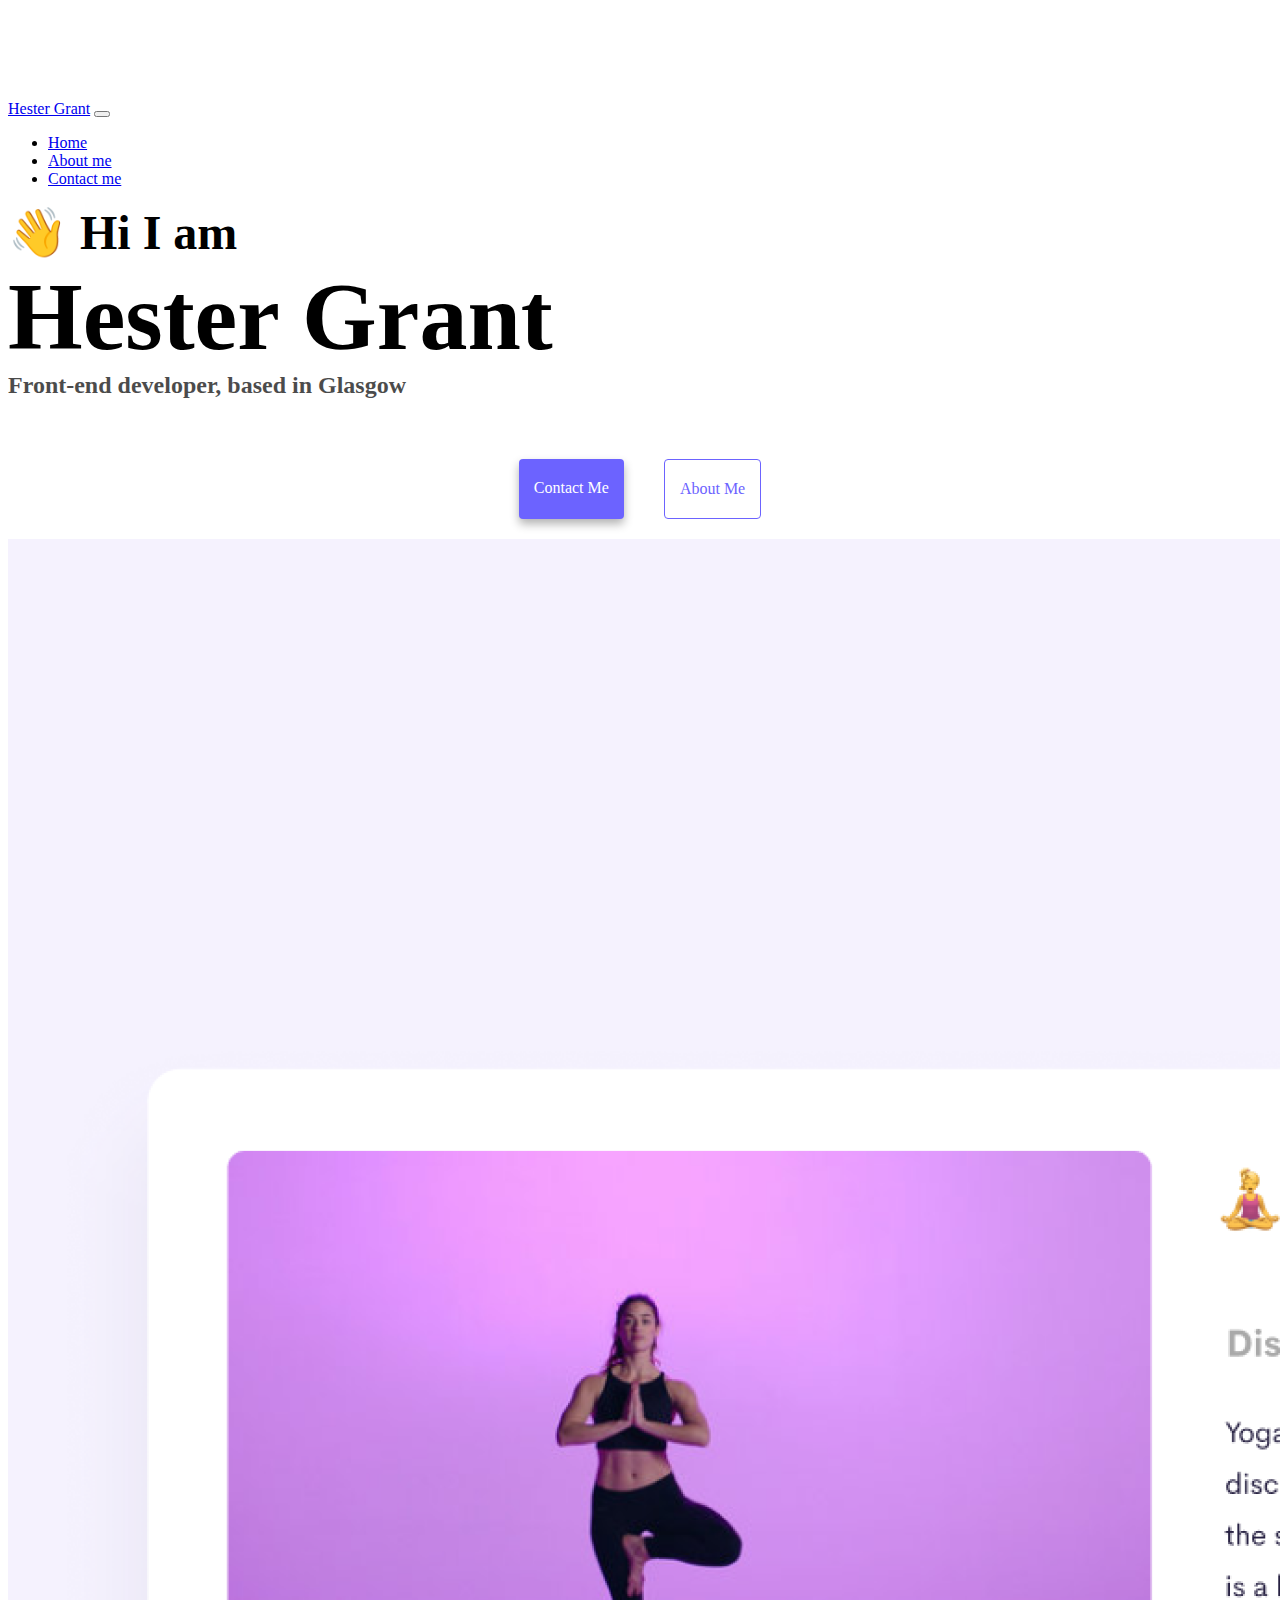
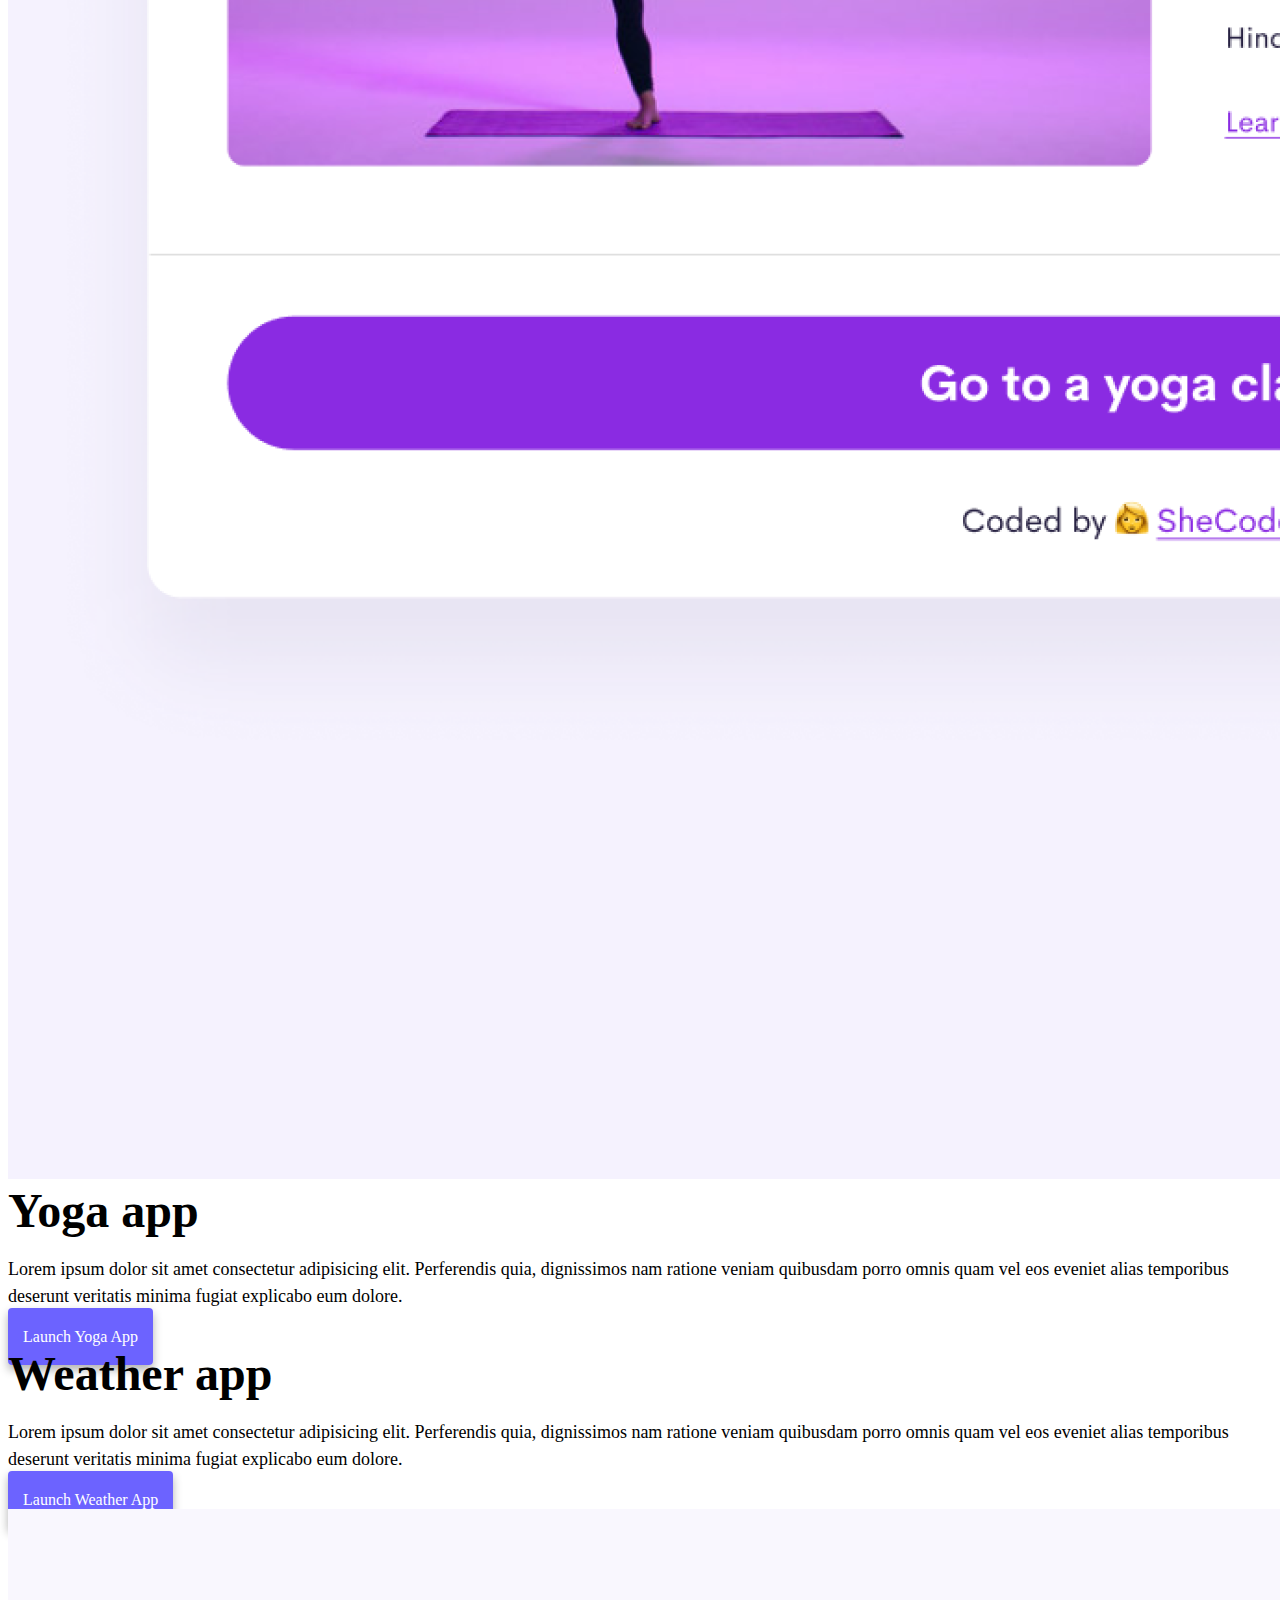
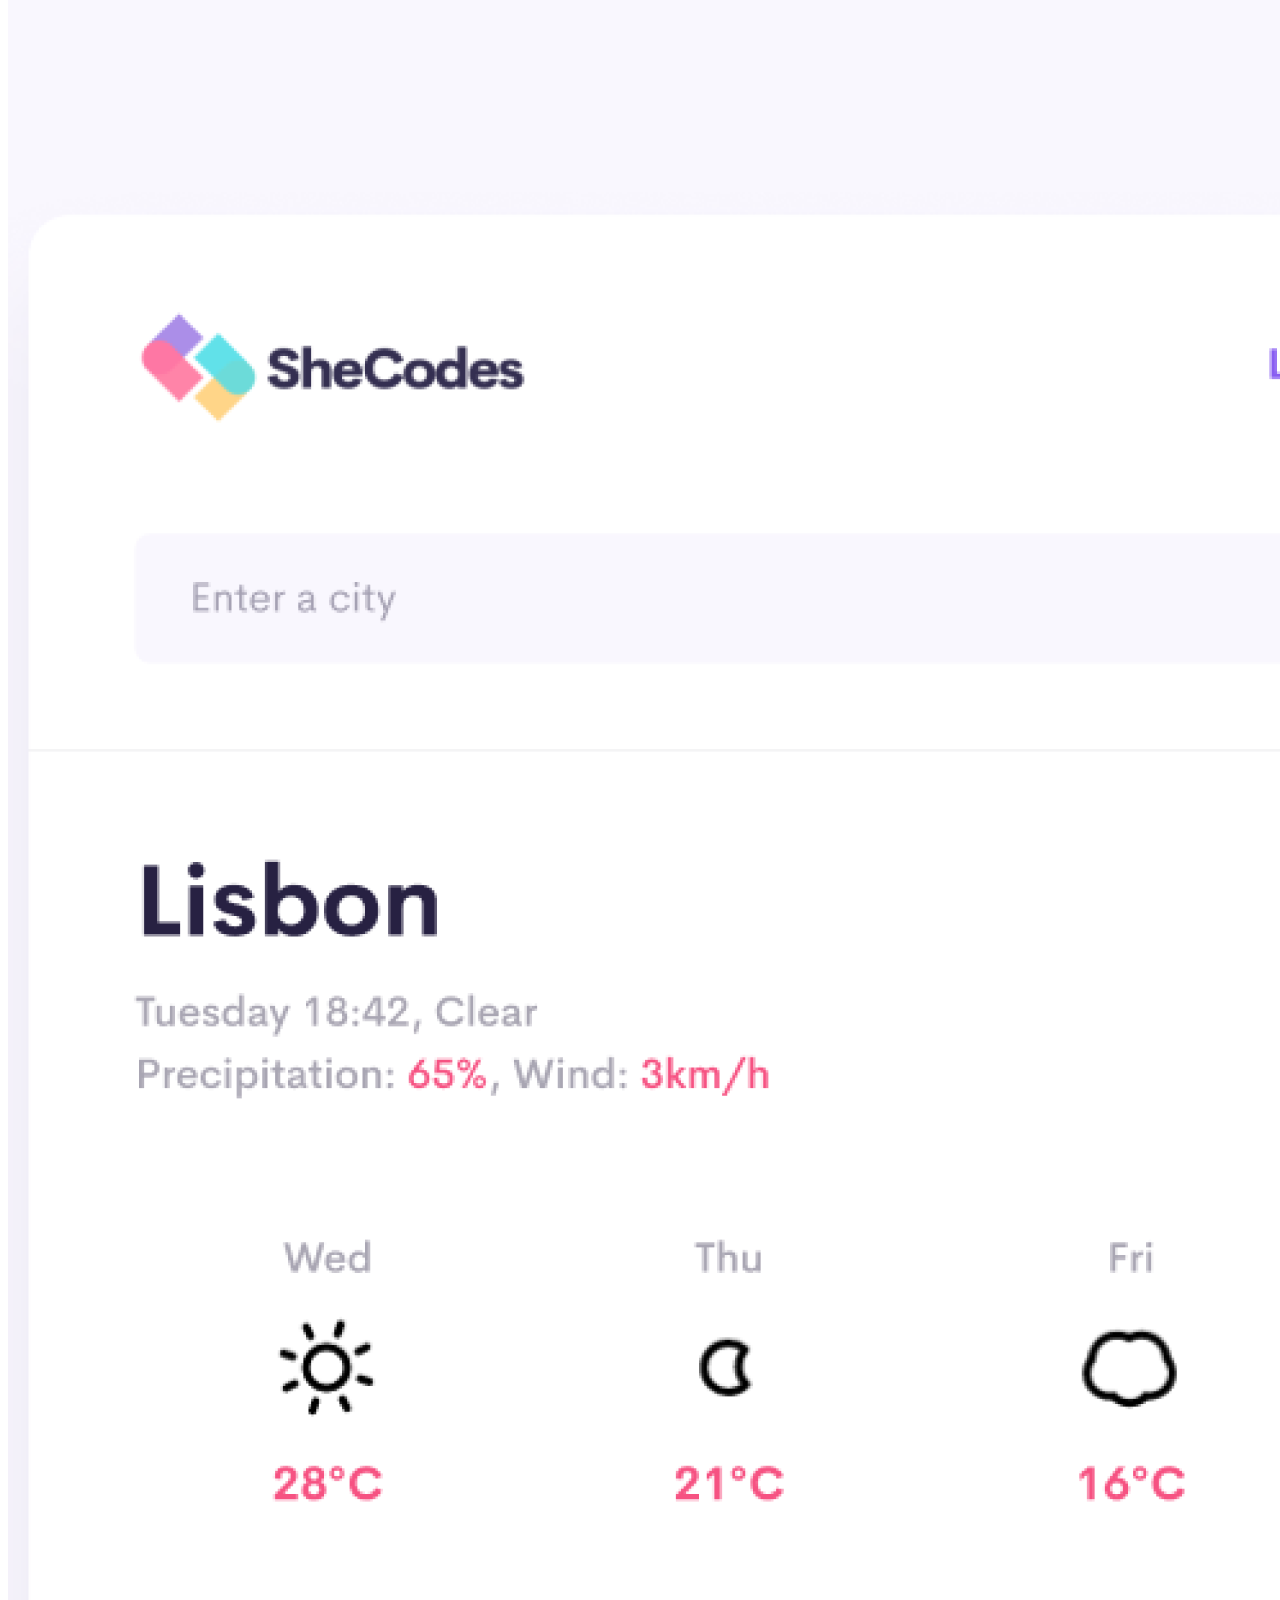
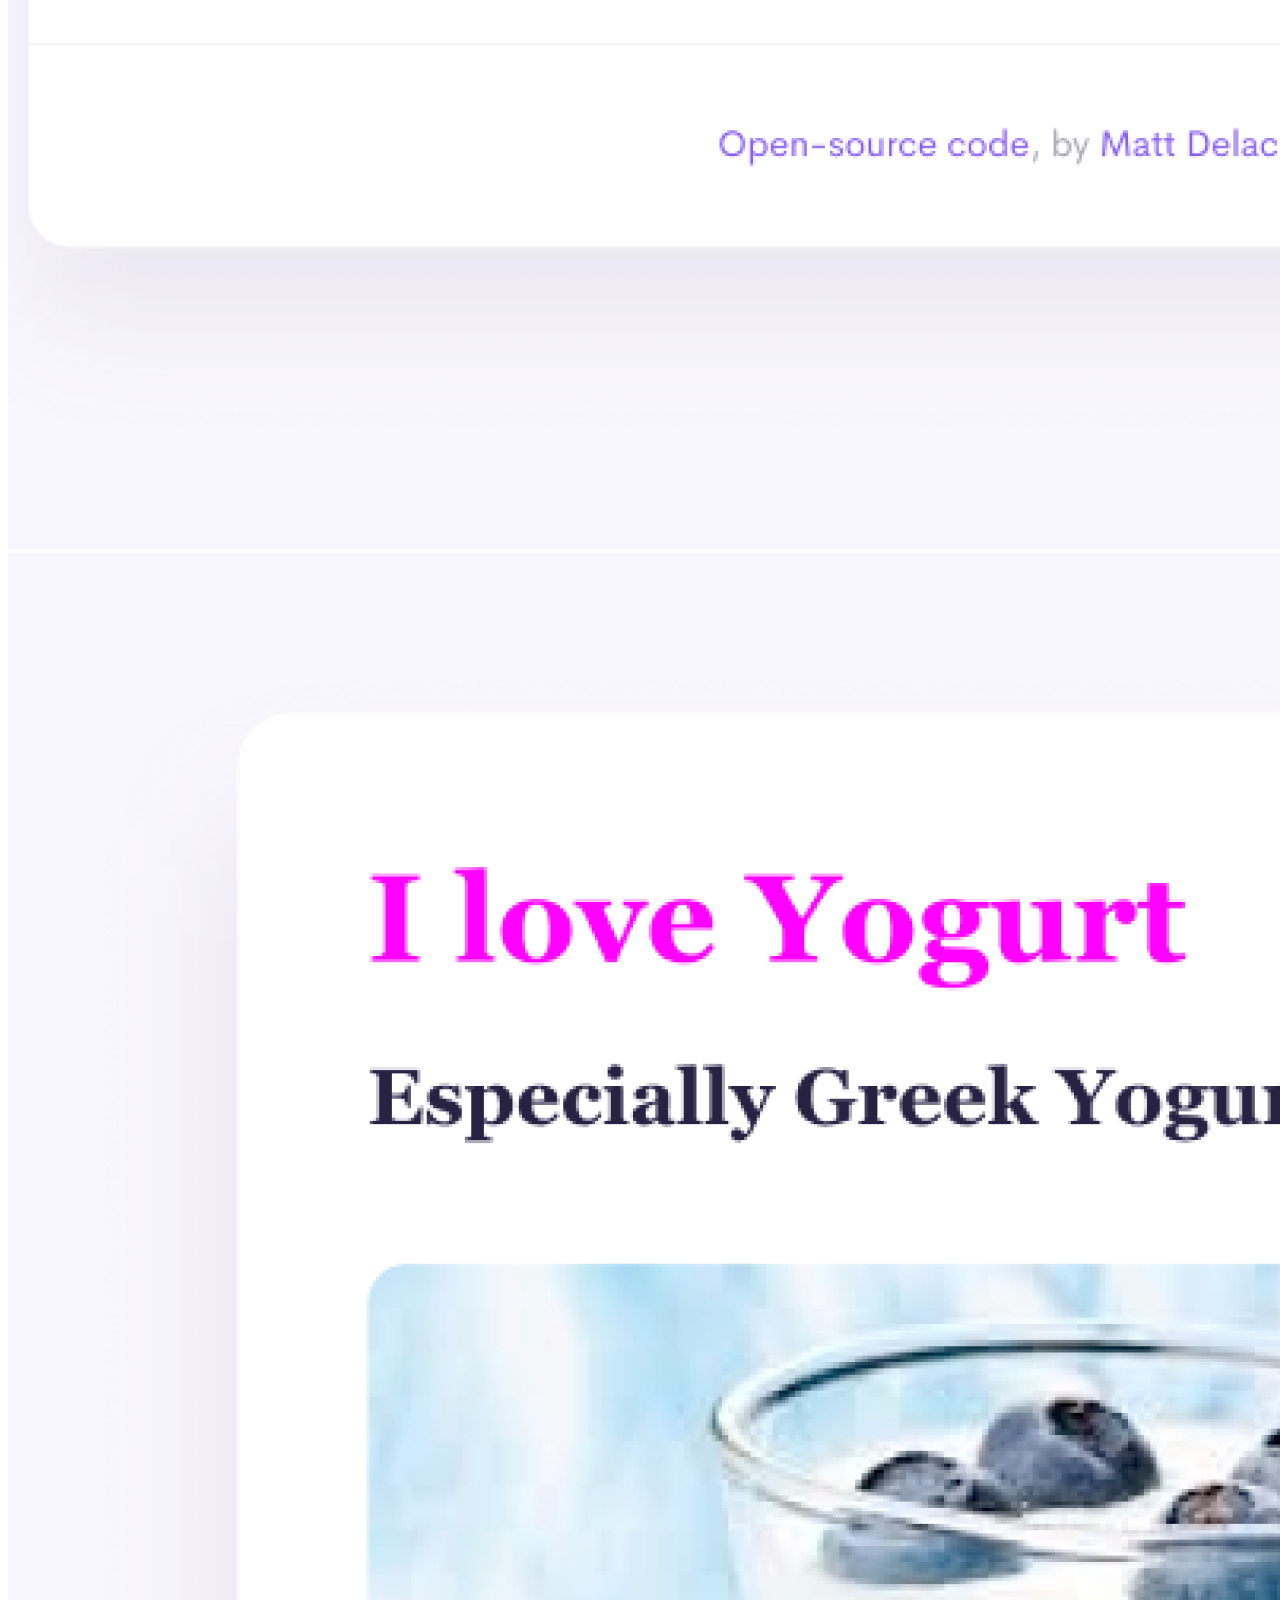
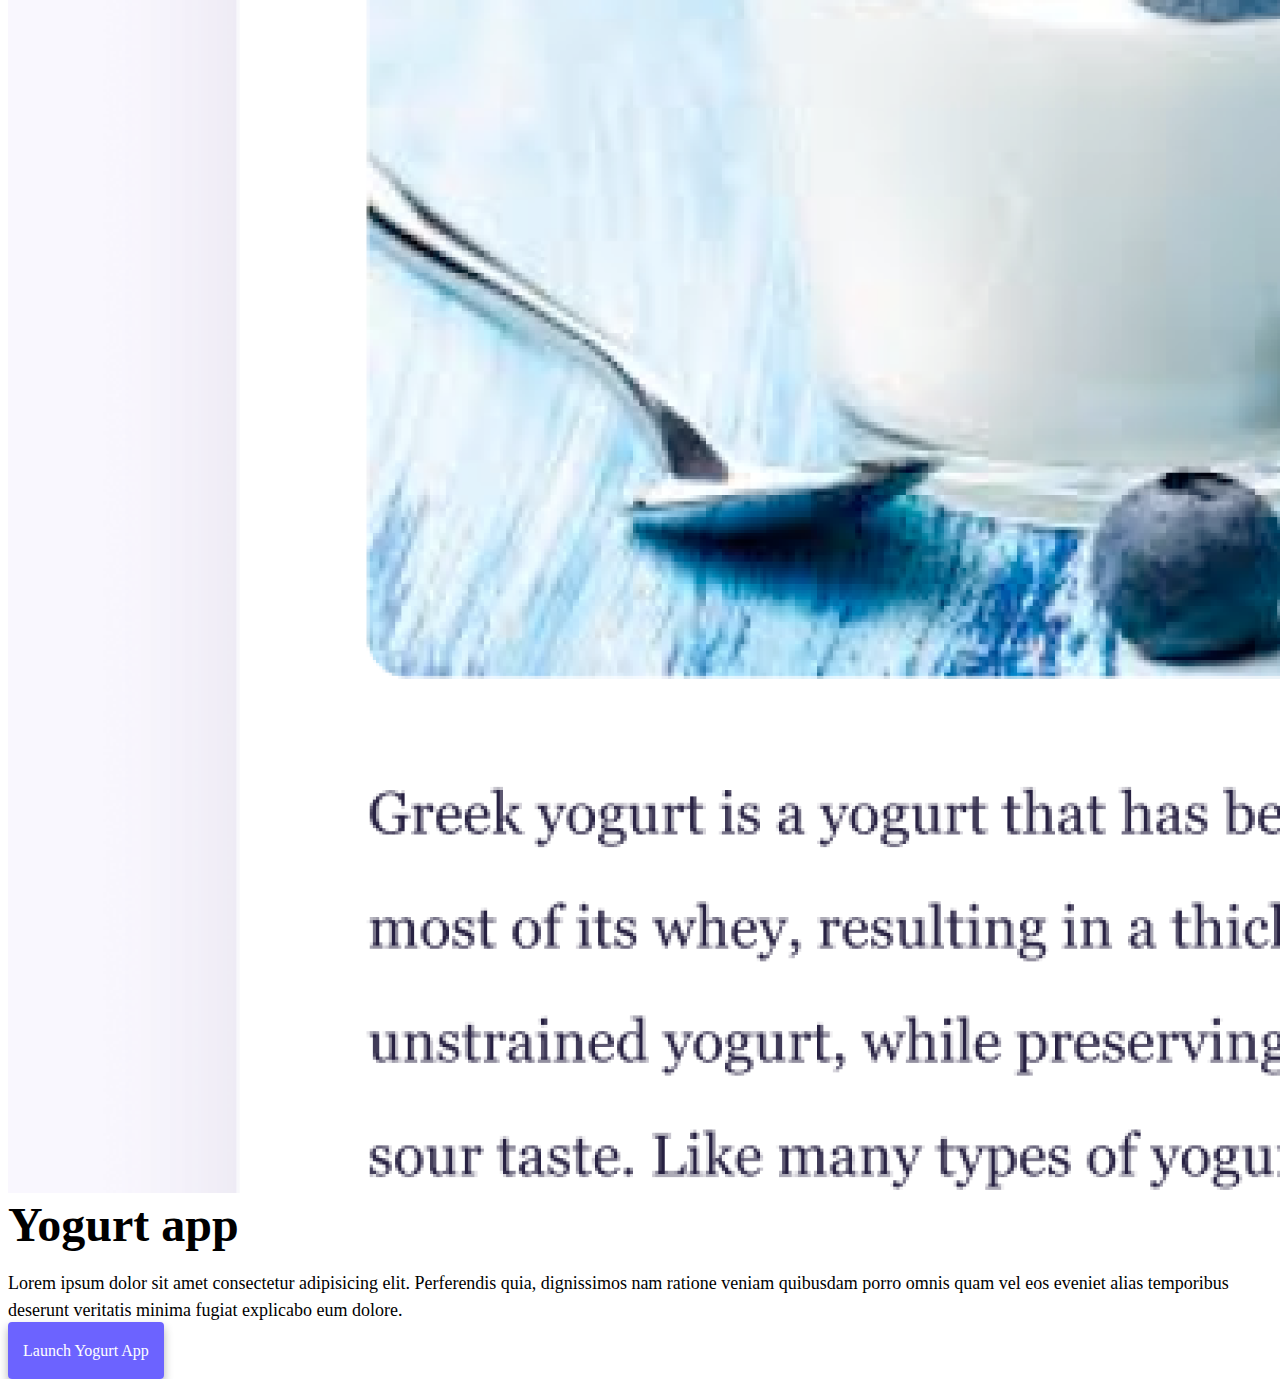
<file: index.html>
<!DOCTYPE html>
<html lang="en">

<head>
    <meta name="description" content="The website of the web developer Hester Grant" />
    <meta charset="UTF-8" />
    <meta http-equiv="X-UA-Compatible" content="IE=edge" />
    <meta name="viewport" content="width=device-width, initial-scale=1.0" />
    <title>Hester Grant- Experienced Web Developer</title>
    <link href="https://cdn.jsdelivr.net/npm/bootstrap@5.0.0-beta2/dist/css/bootstrap.min.css" rel="stylesheet"
        integrity="sha384-BmbxuPwQa2lc/FVzBcNJ7UAyJxM6wuqIj61tLrc4wSX0szH/Ev+nYRRuWlolflfl" crossorigin="anonymous" />
    <script src="https://cdn.jsdelivr.net/npm/bootstrap@5.0.0-beta2/dist/js/bootstrap.bundle.min.js"
        integrity="sha384-b5kHyXgcpbZJO/tY9Ul7kGkf1S0CWuKcCD38l8YkeH8z8QjE0GmW1gYU5S9FOnJ0"
        crossorigin="anonymous"></script>
    <link rel="stylesheet" href="style.css" />
</head>

<body>
    <nav class="navbar navbar-expand-lg navbar-light bg-light fixed-top">
        <div class="container">
            <a class="navbar-brand" href="index.html">Hester Grant</a>
            <button class="navbar-toggler" type="button" data-bs-toggle="collapse" data-bs-target="#navbarNav"
                aria-controls="navbarNav" aria-expanded="false" aria-label="Toggle navigation">
                <span class="navbar-toggler-icon"></span>
            </button>
            <div class="collapse navbar-collapse" id="navbarNav">
                <ul class="navbar-nav">
                    <li class="nav-item">
                        <a class="nav-link active" aria-current="page" href="index.html">Home</a>
                    </li>
                    <li class="nav-item">
                        <a class="nav-link" href="about.html">About me</a>
                    </li>
                    <li class="nav-item">
                        <a class="nav-link" href="about.html#contact">Contact me</a>
                    </li>
                </ul>
            </div>
        </div>
    </nav>
    <h2 class="text-center">👋 Hi I am</h2>
    <h1 class="text-center">Hester Grant</h1>
    <h3 class="text-center intro">Front-end developer, based in Glasgow</h3>
    <div class="navigation-links mb-5">
        <a href="about.html#contact" class="primary-link">Contact me</a>
        <a href="about.html" class="secondary-link">About me</a>
    </div>
    <div class="container">
        <div class="row">
            <div class="col-sm-6">
                <img src="images/yoga.png" class="img-fluid rounded app-img"  alt="Yoga Form"/>
            </div>
            <div class="col-sm-6">
                <h2 class="mb-3 yoga-app">Yoga app</h2>
                <p>
                    Lorem ipsum dolor sit amet consectetur adipisicing elit. Perferendis
                    quia, dignissimos nam ratione veniam quibusdam porro omnis quam vel
                    eos eveniet alias temporibus deserunt veritatis minima fugiat
                    explicabo eum dolore.
                </p>
                <div class="mt-5 text-center text-sm-start">
                    <a href="#" class="primary-link pp">Launch Yoga App</a>
                </div>
            </div>
        </div>
        <div class="row mt-5">
            <div class="col-sm-6">
                <h2 class="mb-3 weather-app">Weather app</h2>
                <p>
                    Lorem ipsum dolor sit amet consectetur adipisicing elit. Perferendis
                    quia, dignissimos nam ratione veniam quibusdam porro omnis quam vel
                    eos eveniet alias temporibus deserunt veritatis minima fugiat
                    explicabo eum dolore.
                </p>
                <div class="mt-5 text-center text-sm-start">
                    <a href="#" class="primary-link pp">Launch Weather App</a>
                </div>
            </div>
            <div class="col-sm-6">
                <img src="images/weather.png" class="img-fluid rounded app-img" alt="Weather Application" />
            </div>
        </div>
        <div class="row mt-5">
            <div class="col-sm-6">
                <img src="images/yogurt.png" class="img-fluid rounded app-img"  alt="Picture of some nice yogurt"/>
            </div>
            <div class="col-sm-6">
                <h2 class="mb-3 yogurt-app">Yogurt app</h2>
                <p>
                    Lorem ipsum dolor sit amet consectetur adipisicing elit. Perferendis
                    quia, dignissimos nam ratione veniam quibusdam porro omnis quam vel
                    eos eveniet alias temporibus deserunt veritatis minima fugiat
                    explicabo eum dolore.
                </p>
                <div class="mt-5 text-center text-sm-start">
                    <a href="#" class="primary-link pp">Launch Yogurt App</a>
                </div>
            </div>
        </div>
    </div>
</body>

</html>
</file>
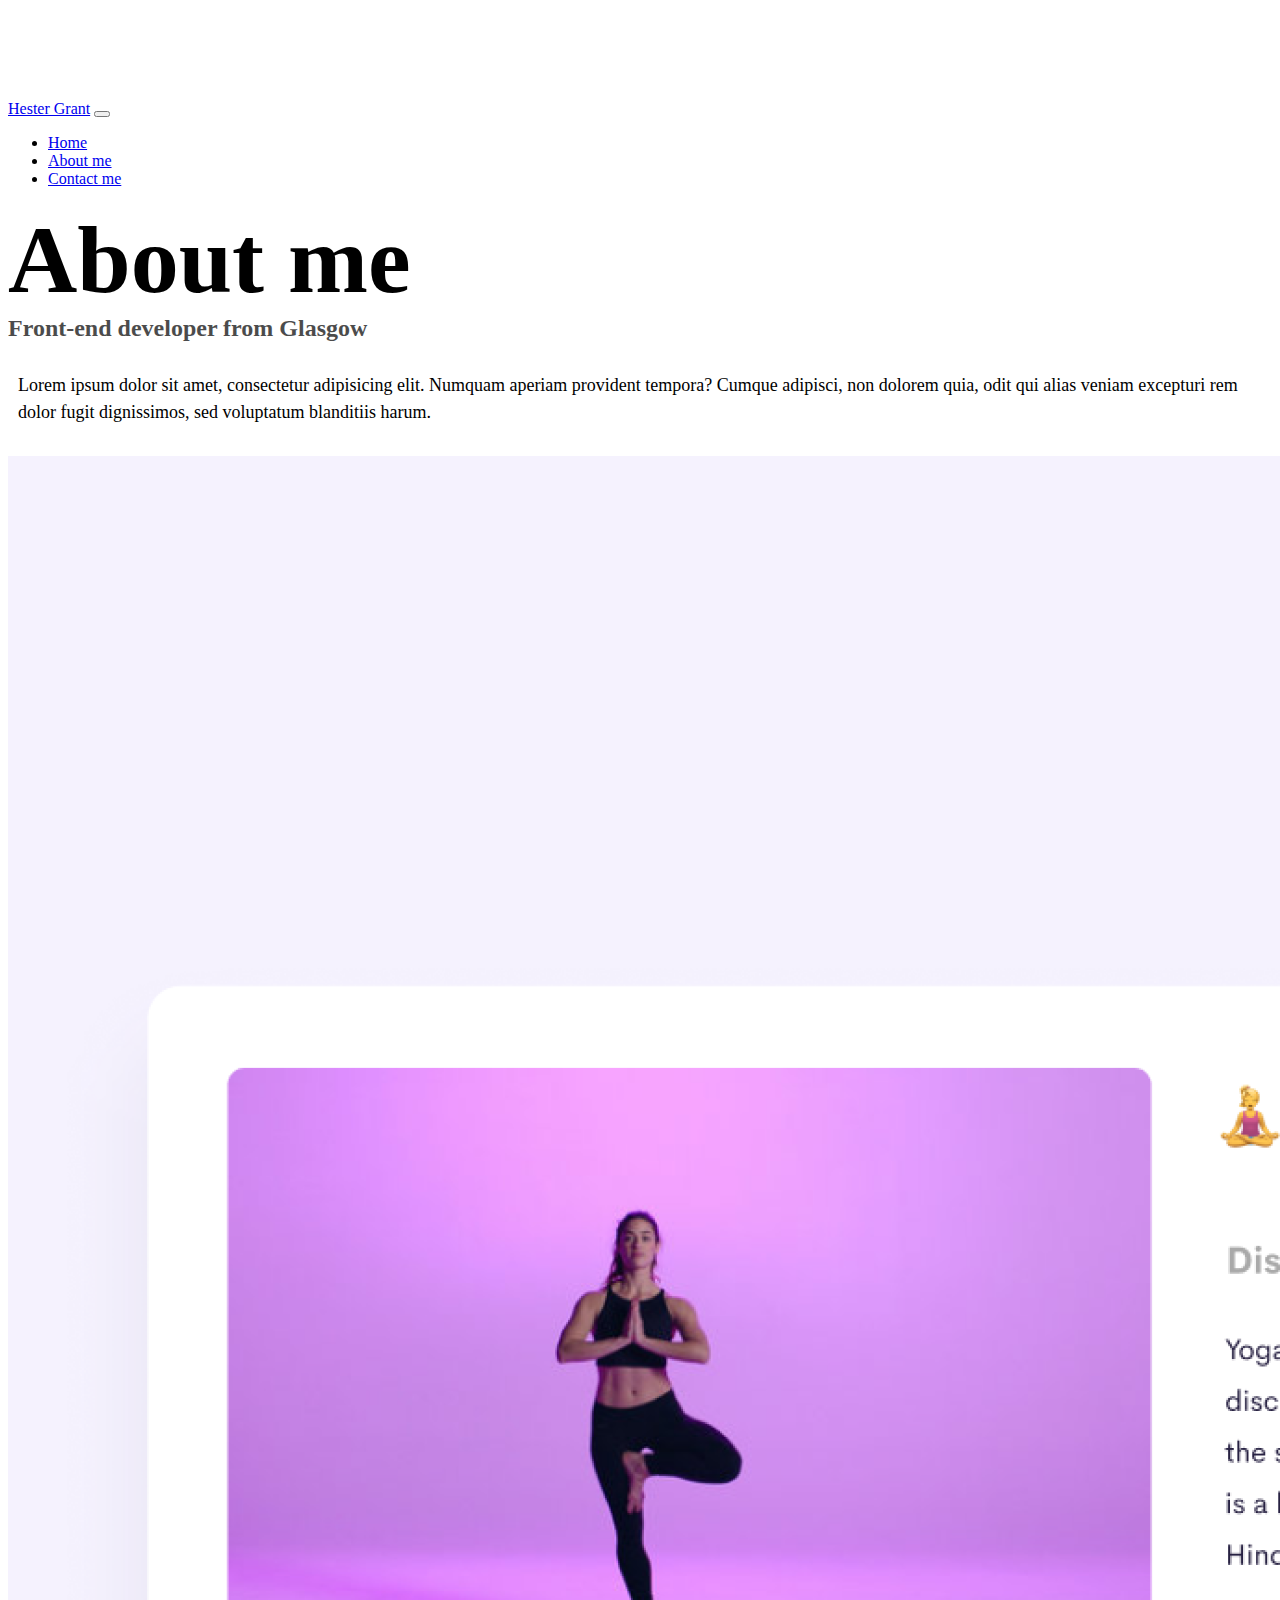
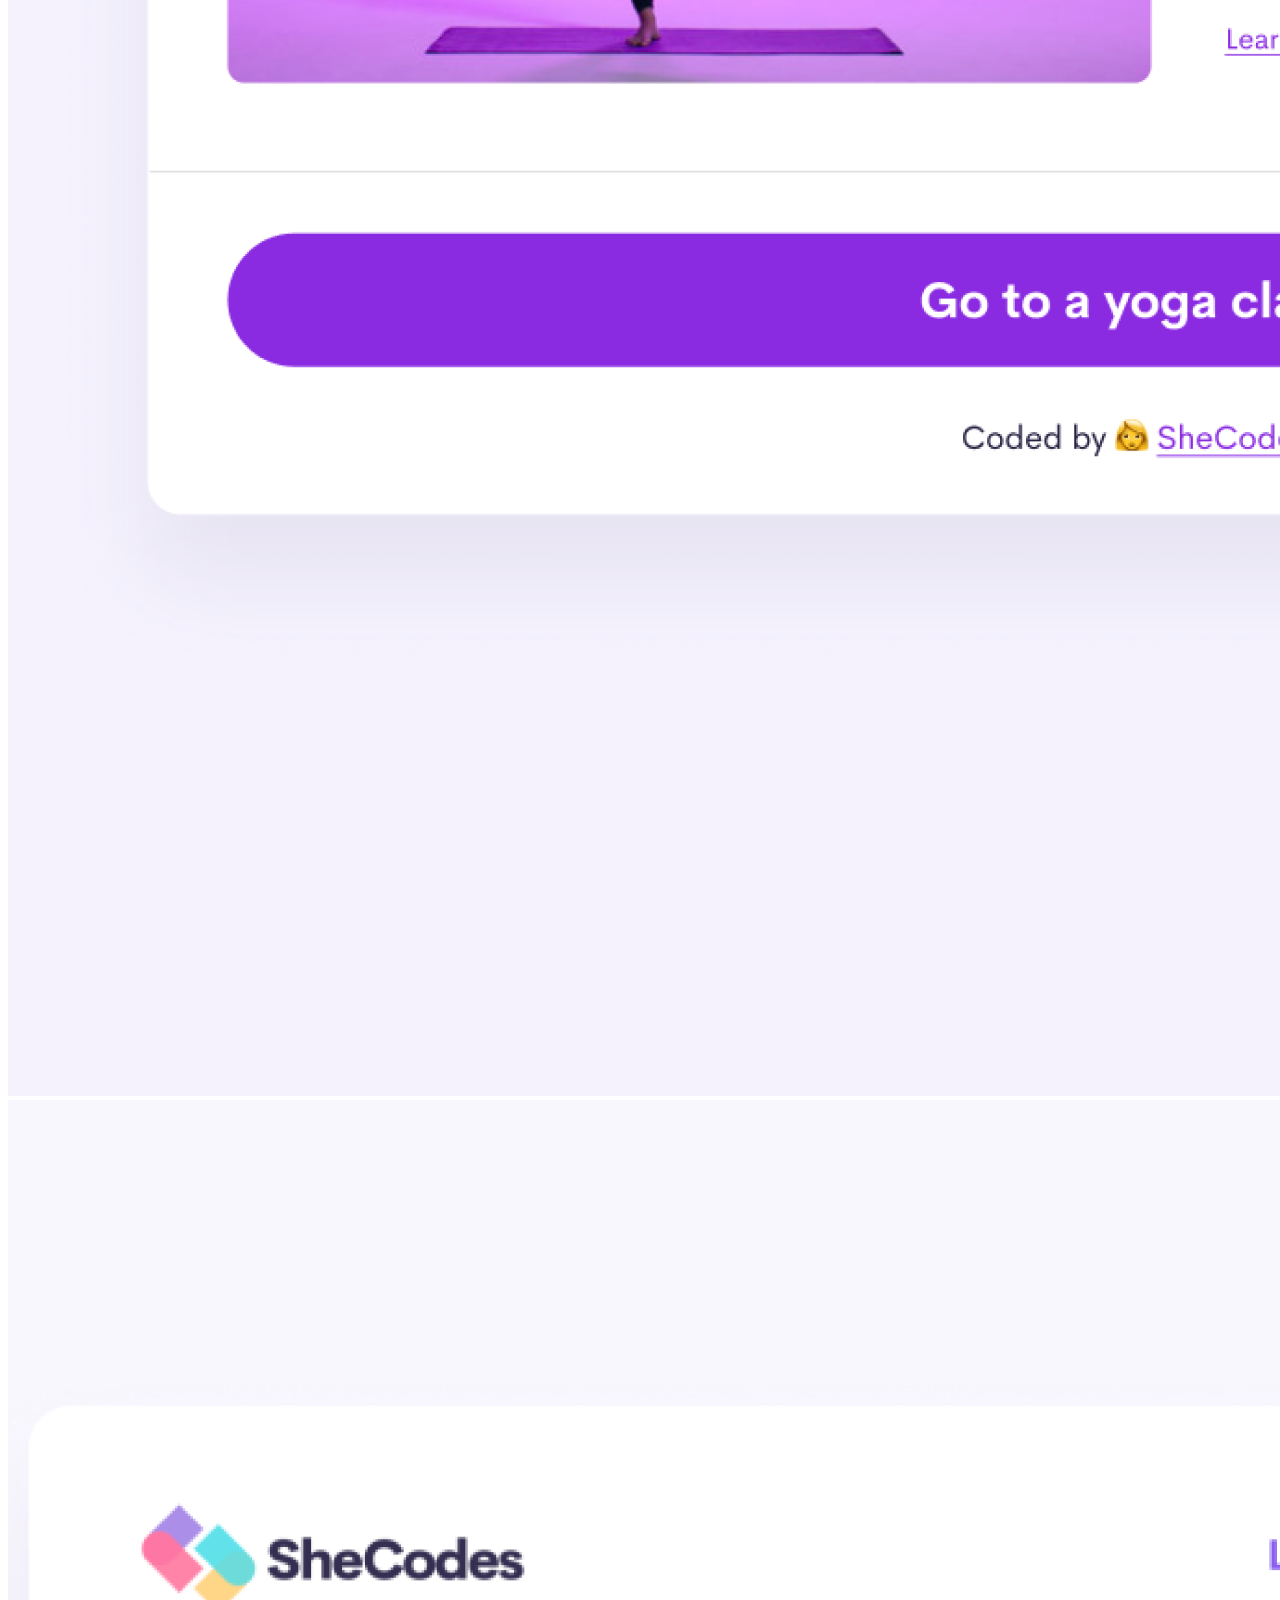
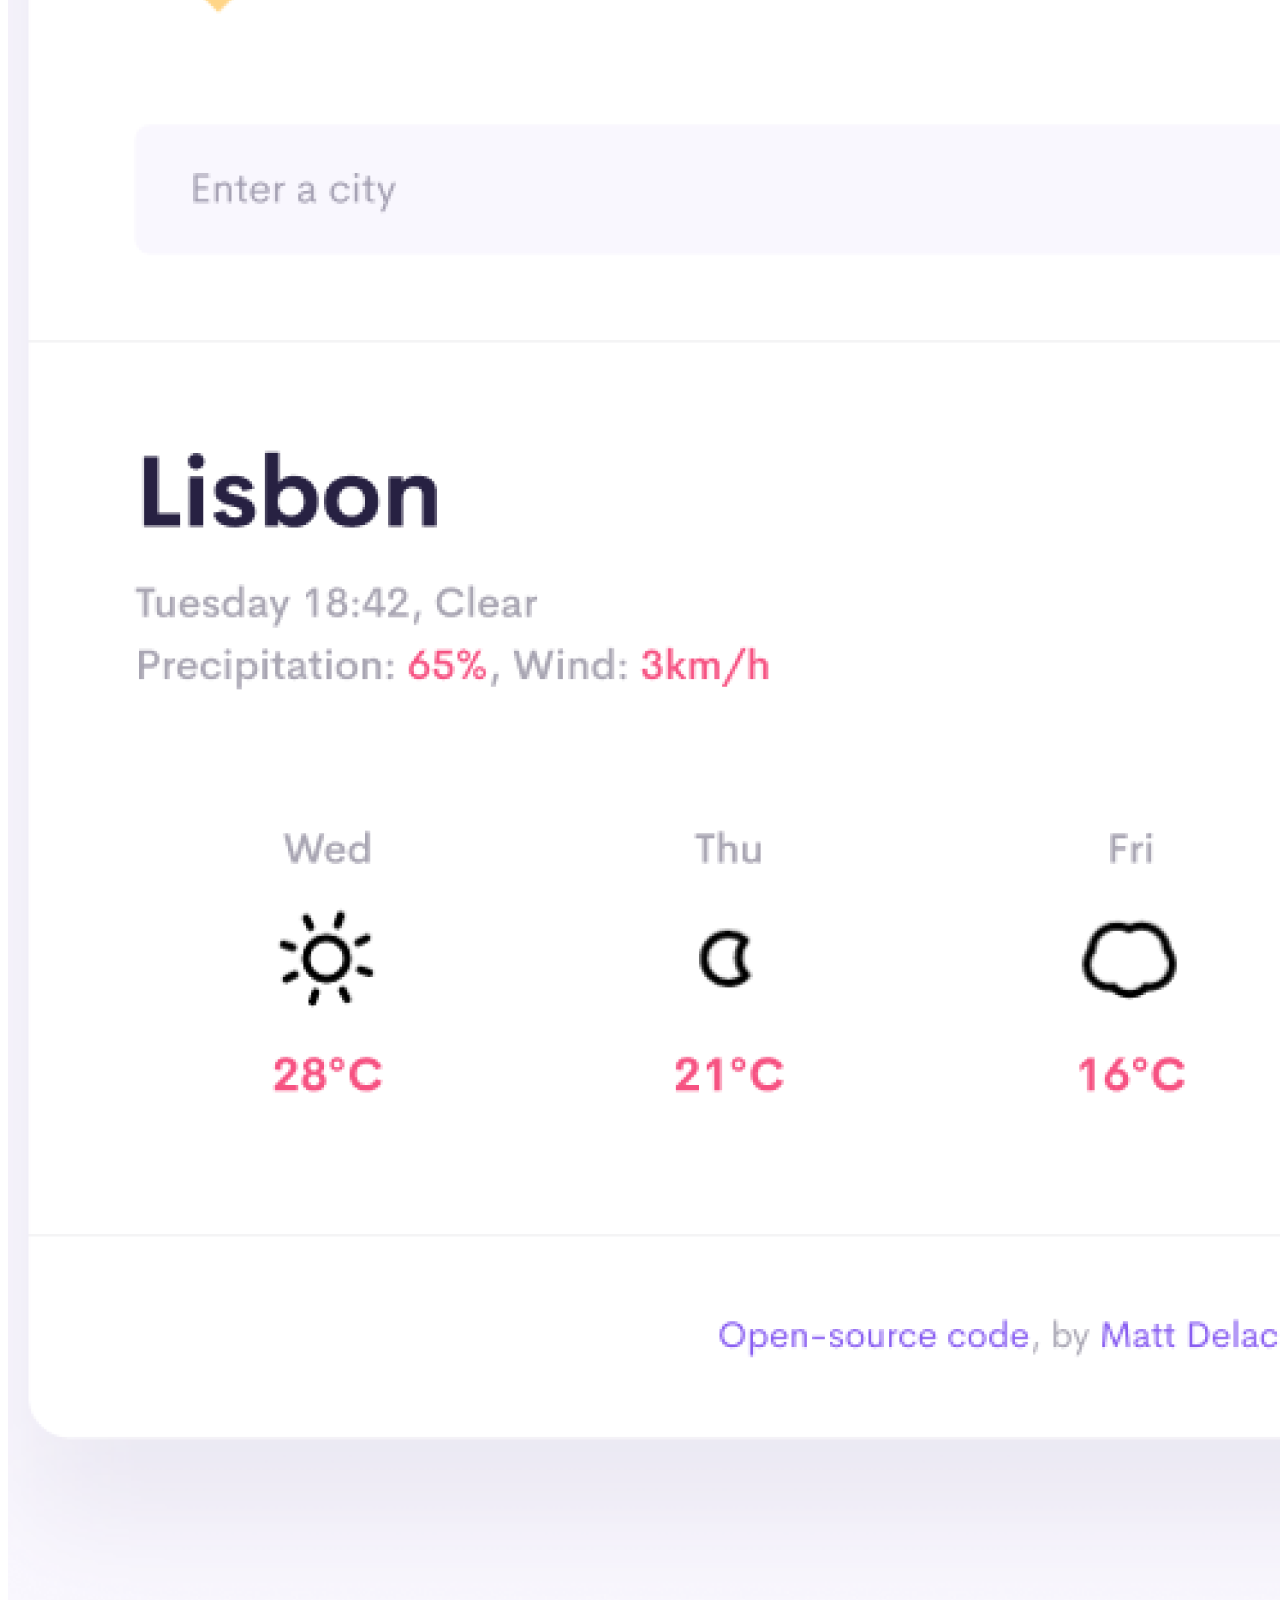
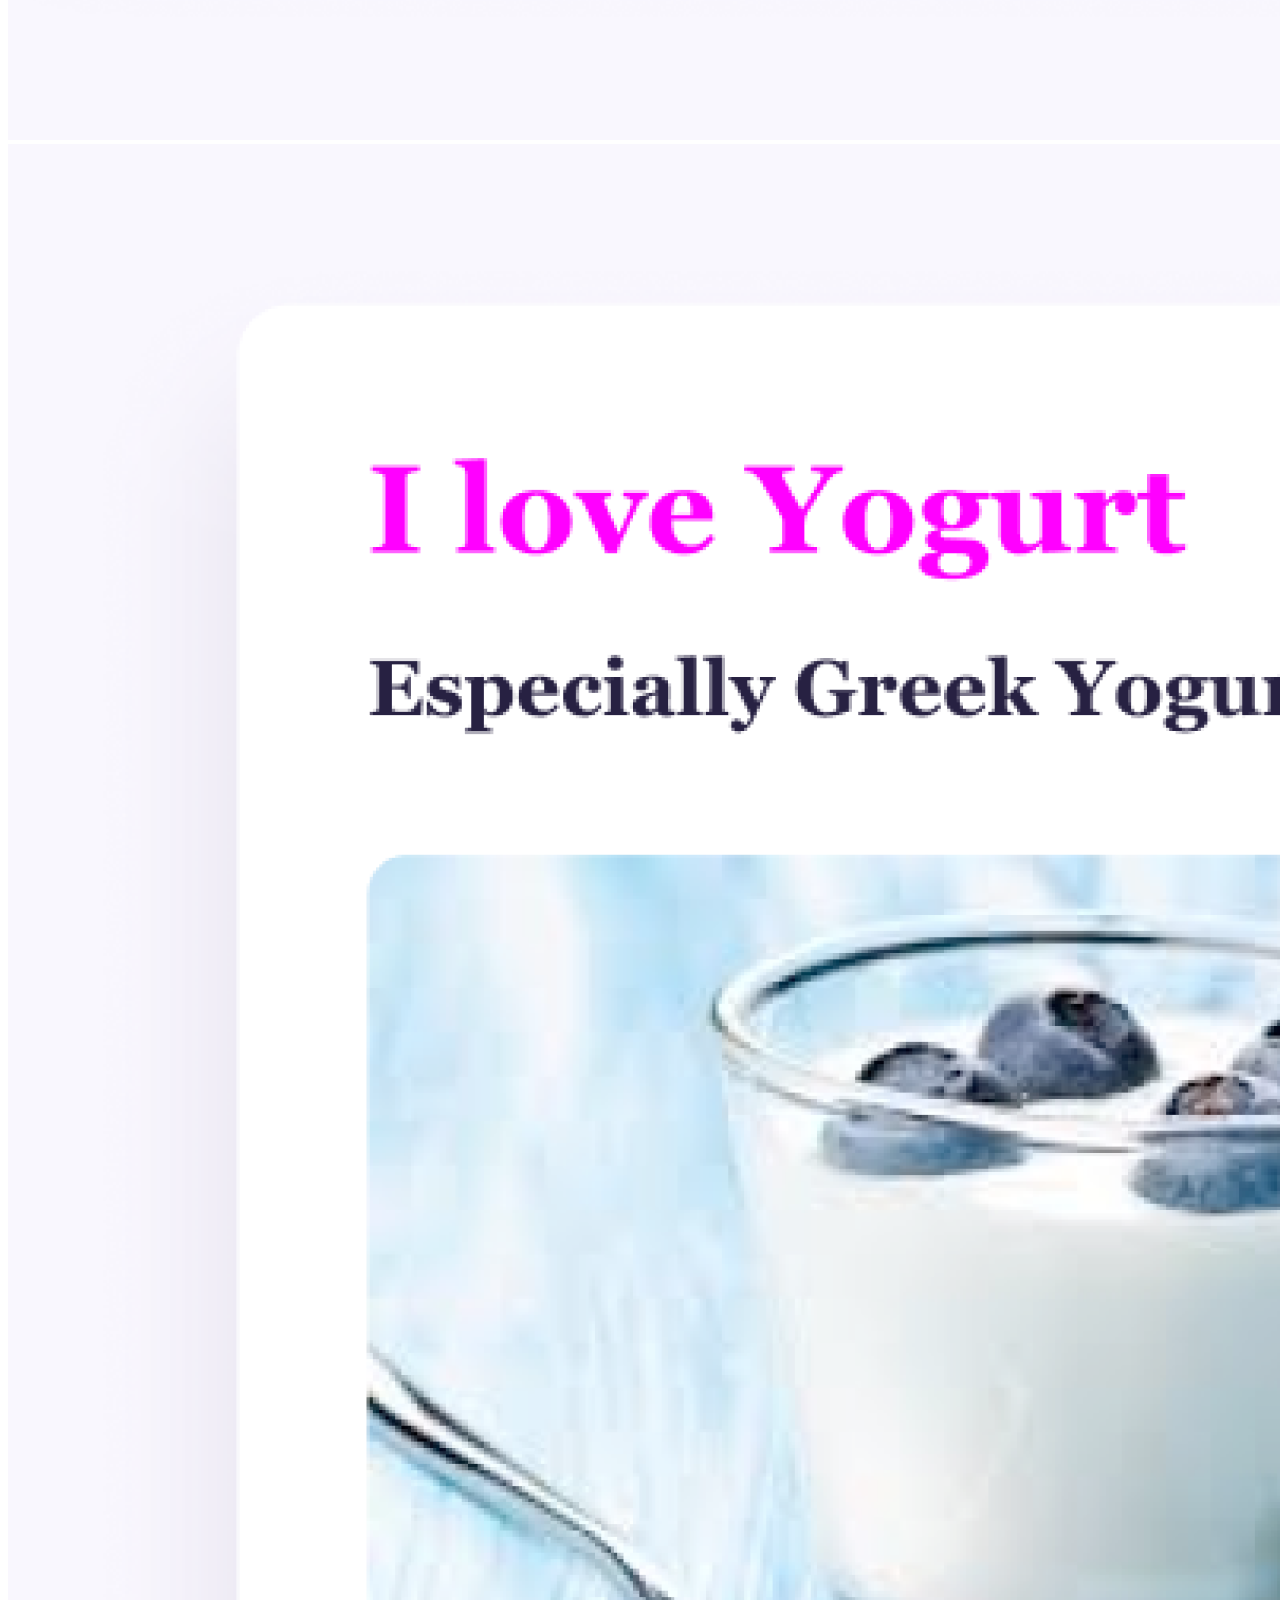
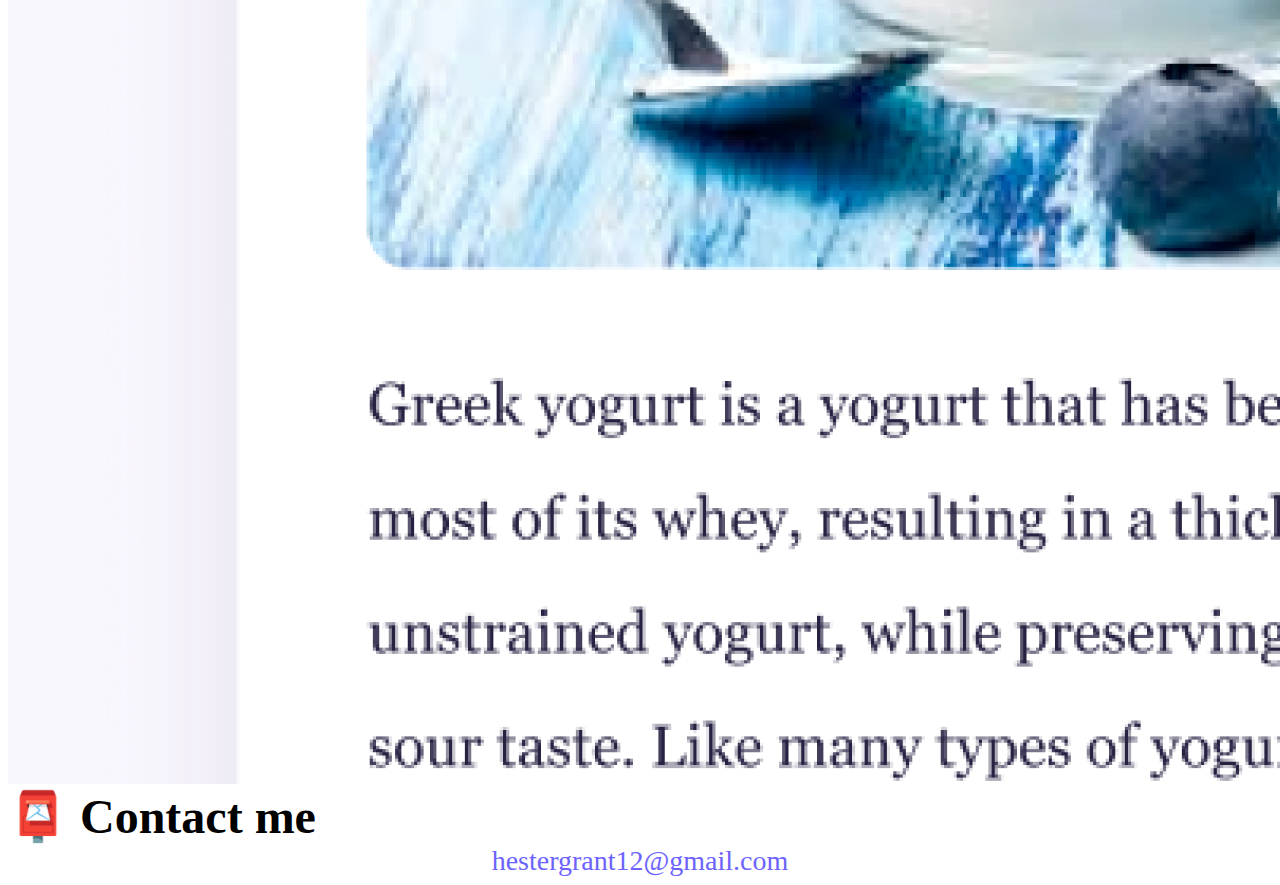
<file: about.html>
<!DOCTYPE html>
<html lang="en">

<head>
    <meta name="description"
        content="Detailed biography of Front-End Developer Hester Grant. " />
    <meta charset="UTF-8" />
    <meta http-equiv="X-UA-Compatible" content="IE=edge" />
    <meta name="viewport" content="width=device-width, initial-scale=1.0" />
    <link href="https://cdn.jsdelivr.net/npm/bootstrap@5.0.0-beta2/dist/css/bootstrap.min.css" rel="stylesheet"
        integrity="sha384-BmbxuPwQa2lc/FVzBcNJ7UAyJxM6wuqIj61tLrc4wSX0szH/Ev+nYRRuWlolflfl" crossorigin="anonymous" />
    <script src="https://cdn.jsdelivr.net/npm/bootstrap@5.0.0-beta2/dist/js/bootstrap.bundle.min.js"
        integrity="sha384-b5kHyXgcpbZJO/tY9Ul7kGkf1S0CWuKcCD38l8YkeH8z8QjE0GmW1gYU5S9FOnJ0"
        crossorigin="anonymous"></script>
    <link rel="stylesheet" href="style.css" />
    <title>About Hester Grant- Front-end Developer</title>
</head>

<body>
    <nav class="navbar navbar-expand-lg navbar-light bg-light fixed-top">
        <div class="container">
            <a class="navbar-brand" href="index.html">Hester Grant</a>
            <button class="navbar-toggler" type="button" data-bs-toggle="collapse" data-bs-target="#navbarNav"
                aria-controls="navbarNav" aria-expanded="false" aria-label="Toggle navigation">
                <span class="navbar-toggler-icon"></span>
            </button>
            <div class="collapse navbar-collapse" id="navbarNav">
                <ul class="navbar-nav">
                    <li class="nav-item">
                        <a class="nav-link" aria-current="page" href="index.html">Home</a>
                    </li>
                    <li class="nav-item">
                        <a class="nav-link active" href="about.html">About me</a>
                    </li>
                    <li class="nav-item">
                        <a class="nav-link" href="about.html#contact">Contact me</a>
                    </li>
                </ul>
            </div>
        </div>
    </nav>
    <h1 class="text-center">About me</h1>
    <h3 class="text-center">Front-end developer from Glasgow</h3>
    <div class="about-paragraphs text-center">
        <p>
            Lorem ipsum dolor sit amet, consectetur adipisicing elit. Numquam
            aperiam provident tempora? Cumque adipisci, non dolorem quia, odit qui
            alias veniam excepturi rem dolor fugit dignissimos, sed voluptatum
            blanditiis harum.
        </p>
    </div>
    <div class="container">
        <div class="row">
            <div class="col-sm-4">
                <img src="images/yoga.png" class="img-fluid p-2 shadow rounded"  alt="Image of yoga pose"/>
            </div>
            <div class="col-sm-4">
                <img src="images/weather.png" class="img-fluid p-2 shadow rounded" alt="Image of weather app" />
            </div>
            <div class="col-sm-4">
                <img src="images/yogurt.png" class="img-fluid p-2 shadow rounded" alt="Image of yogurt" />
            </div>
        </div>
    </div>
    <div id="contact" class="mt-5">
        <h2 class="text-center">📮 Contact me</h2>
        <a href="mailto:hestergrant12@gmail.com" class="email-link"> hestergrant12@gmail.com</a>
    </div>
</body>

</html>
</file>
<file: style.css>
:root {
  --primary-color: #6c63ff;
  --secondary-color: #f5f2fe;
  --box-shadow: 0 5px 10px rgba(0, 0, 0, 0.3);
}

body {
  margin-top: 100px;
}

h1,
h2,
h3 {
  margin: 0;
}

h1 {
  font-size: 96px;
}
@media (max-width: 700px) {
  h1 {
    font-size: 60px;
  }
  h2 {
    font-size: 28px;
  }

  .intro {
    font-size: 20px;
  }
  .navigation-links {
    font-size: 20px;
  }
}

h2 {
  font-size: 48px;
}

h3 {
  font-size: 24px;
  opacity: 0.7;
}

p {
  font-size: 18px;
  line-height: 1.5;
}

.navigation-links {
  display: flex;
  margin-top: 40px;
  justify-content: center;
}

.navigation-links a {
  margin: 20px;
}

.primary-link {
  border-radius: 4px;
  padding: 20px 15px;
  text-decoration: none;
  text-transform: capitalize;
  background: var(--primary-color);
  box-shadow: var(--box-shadow);
  color: white;
}

.secondary-link {
  border-radius: 4px;
  padding: 20px 15px;
  text-decoration: none;
  text-transform: capitalize;
  color: var(--primary-color);
  border: 1px solid var(--primary-color);
}

.homepage-link {
  color: var(--primary-color);
  text-align: center;
  display: block;
}

.about-paragraphs {
  margin: 30px 0;
}

.about-paragraphs p {
  margin: 10px;
}

.email-link {
  display: flex;
  justify-content: center;
  color: var(--primary-color);
  font-size: 28px;
  text-decoration: none;
}

.email-link:hover {
  text-decoration: underline;
}

@media (max-width: 700px) {
  .row mt-5 {
    text-align: center;
  }
  p {
    font-size: 12px;
    text-align: center;
  }
  .weather-app {
    font-size: 24px;
    text-align: center;
  }
  .yoga-app {
    font-size: 24px;
    text-align: center;
  }
  .yogurt-app {
    margin-top: 10px;
    font-size: 24px;
    text-align: center;
  }
  .app-img {
    display: block;
    margin-top: 10px;
  }
  .pp {
    text-align: center;
    justify-content: center;
    margin-bottom: 10px;
    flex: 1;
  }
  .col-sm-6 {
    padding: 20px;
  }
}
</file>
